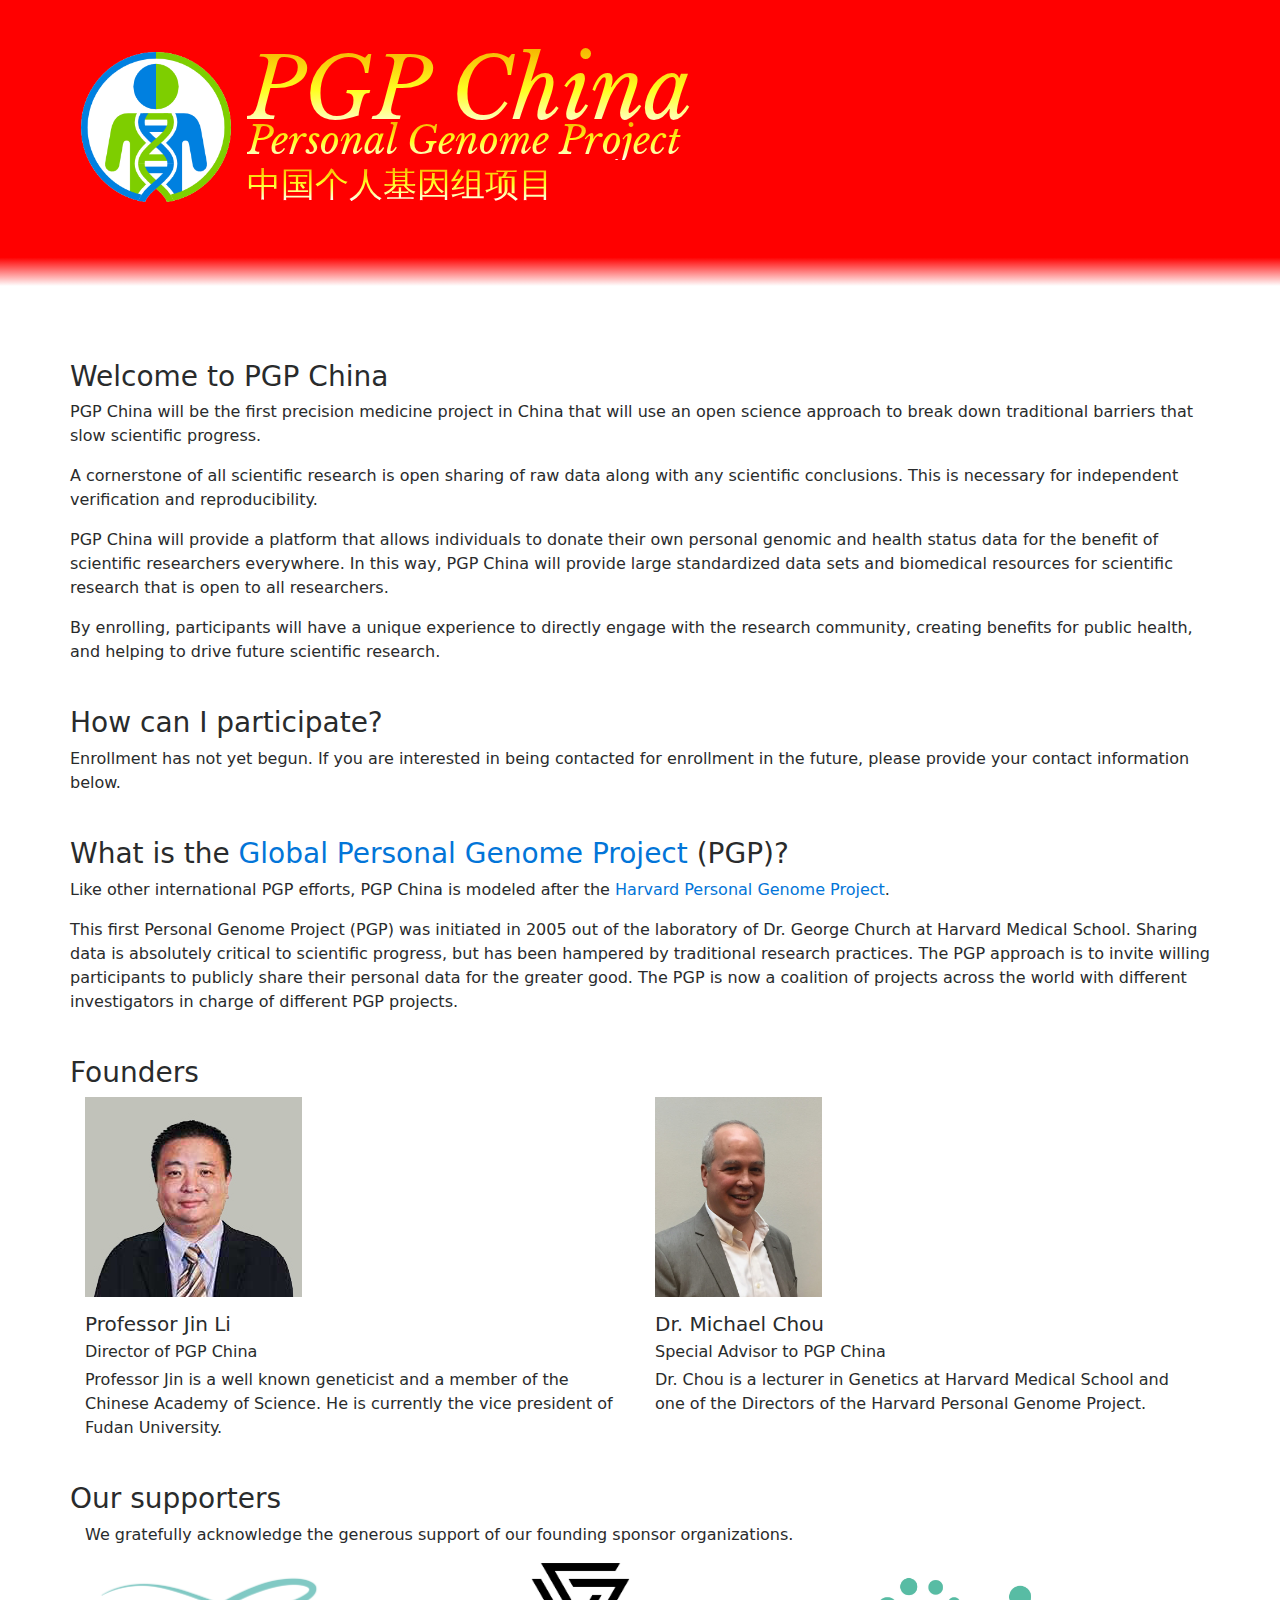
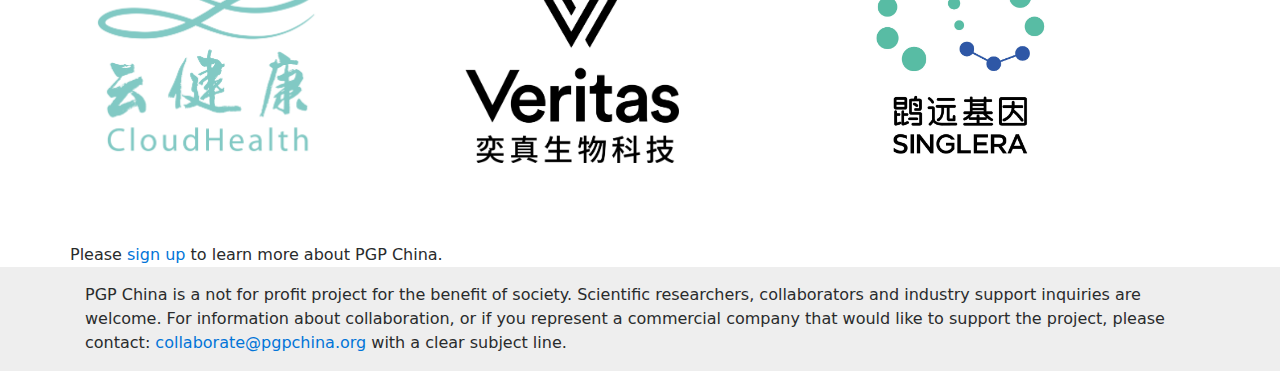
<file: backup/index.html>
<html>
  <head>
   <meta charset="UTF-8">
   <link rel="stylesheet" href="css/style.css?a=10"/>

   <!-- jQuery -->
   <script src="js/jquery-3.2.1.min.js"></script>  

   <!-- bootstrap 4 -->
   <link rel="stylesheet" href="css/bootstrap.min.css"/>

   <script src="js/wufoo.js?a=1"></script>
   <script src="js/tether.min.js"></script>
   <script src="js/bootstrap.min.js"></script>
  </head>

  <body>
  <div class="container banner">
    <div class="row logo-row">
	<img class="logo" src="pix/pgp-logo-only-color-transp.png"/>
	<div class="title">
	  <div class="super gold">PGP China</div>
	  <div class="sub gold">Personal Genome Project</div>
	  <div class="sub-china gold">中国个人基因组项目</div>
	</div>
    </div>
  </div>
  <div class="container">

    <div class="row">
      <h3 class="w-100">Welcome to PGP China</h3>
      <p>PGP China will be the first precision medicine project in China that will use an
	open science approach to break down traditional barriers that slow scientific progress.</p>

      <p>A cornerstone of all scientific research is open sharing of raw data along with any
	scientific conclusions. This is necessary for independent verification and reproducibility.</p>

      <p>PGP China will provide a platform that allows individuals to donate their own personal
	genomic and health status data for the benefit of scientific researchers everywhere.  In
	this way, PGP China will provide large standardized data sets and biomedical resources for
	scientific research that is open to all researchers.</p>

      <p>By enrolling, participants will have a unique experience to directly engage with the
	research community, creating benefits for public health, and helping to drive future scientific research.</p>

      <h3 class="w-100">How can I participate?</h3>
      <P>Enrollment has not yet begun. If you are interested in being contacted for enrollment in the
	future, please provide your contact information below.</p>

      <h3 class="w-100">What is the <a href="http://personalgenomes.org">Global Personal Genome Project</a> (PGP)?</h3>
      <P>Like other international PGP efforts, PGP China is modeled after the <a href="https://pgp.med.harvard.edu">
	  Harvard Personal Genome Project</a>.</p>

      <p>This first Personal Genome Project (PGP) was initiated in 2005 out of the laboratory of
	Dr. George Church at Harvard Medical School. Sharing data is absolutely critical to
	scientific progress, but has been hampered by traditional research practices.
	The PGP approach is to invite willing participants to publicly share their personal
	data for the greater good. The PGP is now a coalition of projects across the world
	with different investigators in charge of different PGP projects. </p>


    </div>
    <div class="row">
      <h3>Founders</h3><br/>
    </div>
    <div class="row">
      <div class="col">
	<img class="mugshot li" src="pix/jin-li-big-grey.jpg"/>
	<h5>Professor Jin Li</h5>
	<h6>Director of PGP China</h6>
	<p>Professor Jin is a well known geneticist and a member
	  of the Chinese Academy of Science. He is currently the vice president
	  of Fudan University.</p>
      </div>
      <div class="col">
	<img class="mugshot chou" src="pix/mikechou-590x705.jpg"/>
	<h5>Dr. Michael Chou</h5>
	<h6>Special Advisor to PGP China</h6>
	<p>Dr. Chou is a lecturer in Genetics at Harvard Medical School and one of the
	Directors of the Harvard Personal Genome Project.</p>
      </div>

    </div>
    
    <div class="row">
      <h3>Our supporters</h3><br/>
    </div>
    <p>We gratefully acknowledge the generous support of our founding sponsor organizations.</p>
    <div class="row">
      <div class="col-4">
	<a href="http://en.chgenomics.com/"><img height=200 src="pix/cloud-health.png"/></a>
      </div>
      <div class="col-4">
	<a href="http://veritasgenetics.com"><img height=200 src="pix/veritas.jpeg"/></a>
      </div>
      <div class="col-4">
	<a href="http://singleragenomics.com/"><img height=200 src="pix/singlera.jpeg"/></a>
      </div>
    </div>

    <div class="row w-100 button-row">
      <div id="wufoo-ztz4hk90hfxf28">
	Please <a href="https://pgpchina.wufoo.com/forms/ztz4hk90hfxf28">sign up</a> to learn more about PGP China.
      </div>
    </div>
  </div>


  <footer class="footer">
    <div class="container">

      PGP China is a not for profit project for the benefit of
      society. Scientific researchers, collaborators and industry
      support inquiries are welcome.

      For information about collaboration, or if you represent a
      commercial company that would like to support the project,
      please contact: <a href="mailto:collaborate@pgpchina.org">collaborate@pgpchina.org</a> with a clear subject
      line.

      </div>
    </footer>

</body>
</html>
</file>
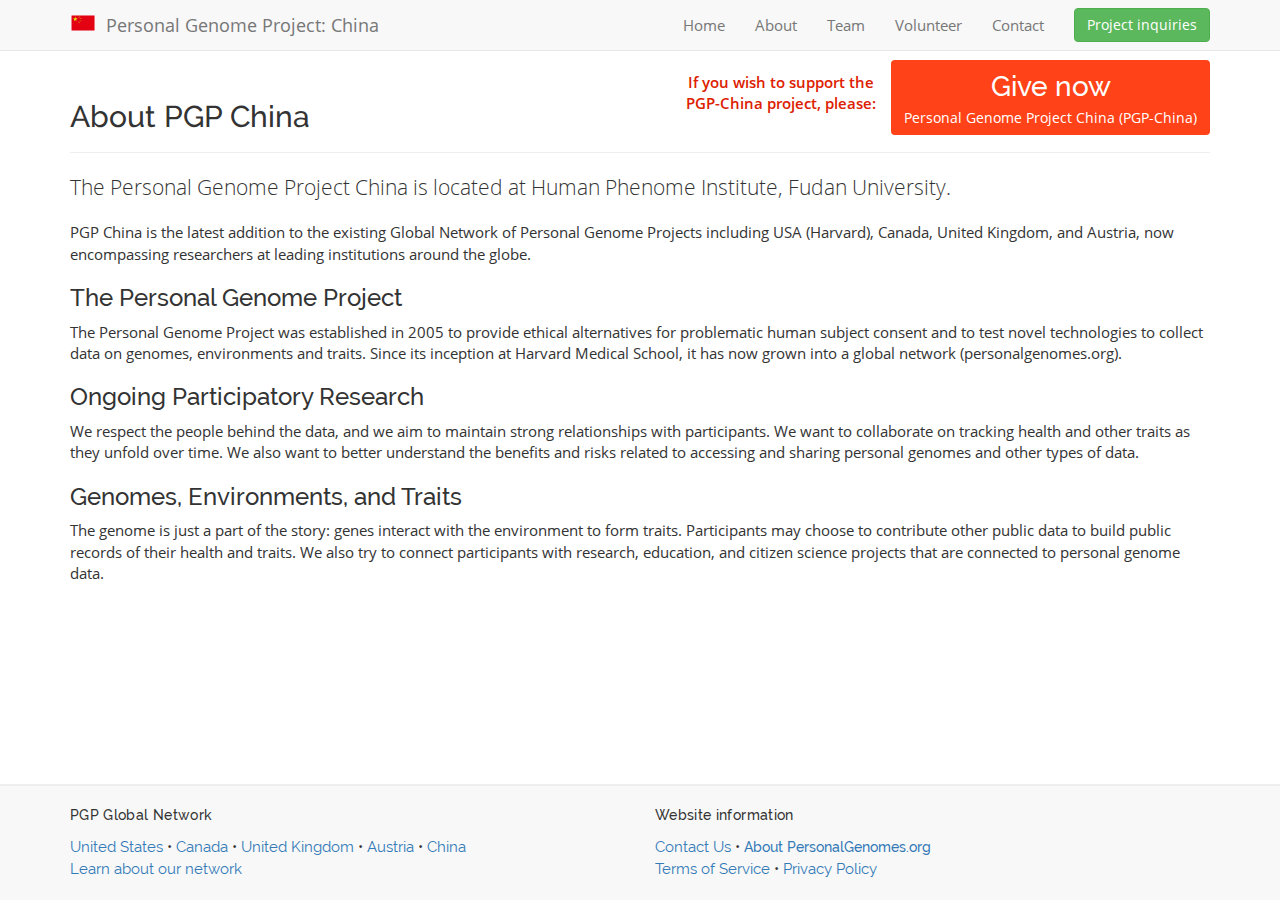
<file: about.html>
<!doctype html>
<html lang="en">

<head>
  <meta charset="utf-8">
  <title>Personal Genome Project: China</title>
  <meta name="viewport" content="width=device-width, initial-scale=1.0">
  <meta name="description" content="">
  <meta name="author" content="PersonalGenomes.org.cn">
  <!-- Styles -->
  <link href="css/fonts.css" rel="stylesheet">
  <link href="css/bootstrap.min.css" rel="stylesheet">
  <link rel='stylesheet' href='css/local.min.css'/>
  <!-- HTML5 shim, for IE6-8 support of HTML5 elements -->
  <!--[if lt IE 9]>
       <script src="js/html5shiv.min.js"></script>
      <![endif]-->
  <link href="img/favicon.ico" rel="shortcut icon" type="image/vnd.microsoft.icon">
</head>

<body>
  <nav class="navbar navbar-default navbar-fixed-top">
    <div class="container">
      <div class="navbar-header">
        <button type="button" class="navbar-toggle collapsed" data-toggle="collapse" data-target="#bs-example-navbar-collapse-1" aria-expanded="false">
          <span class="sr-only">Toggle navigation</span>
          <span class="icon-bar"></span>
          <span class="icon-bar"></span>
          <span class="icon-bar"></span>
        </button>
        <div class="navbar-header">
          <a class="navbar-brand" href="/">
            <img alt="Brand" class="pull-left" src="img/cn-flag.jpg" style="max-height:16px;">&nbsp; Personal Genome Project: China
          </a>
        </div>
      </div>
      <div class="collapse navbar-collapse" id="bs-example-navbar-collapse-1">
        <ul class="nav navbar-nav navbar-right">
          <li><a href="index.html">Home</a></li>
          <li><a href="about.html">About</a></li>
          <li><a href="people.html">Team</a></li>
          <li><a href="sign-up.html">Volunteer</a></li>
          <li><a href="contact-us.html">Contact</a></li>
          <li>
            <p class="navbar-btn">
              <a href="http://pgpchina.biosino.org/pgp/project-inquiries.html" class="btn btn-success">Project inquiries</a>
            </p>
          </li>
        </ul>
      </div>
    </div>
  </nav>
  <div class="container">
    <div class="give_now_wrapper">
      <div class="give_now_text">
        <p>If you wish to support the PGP-China project, please:</p>
      </div>
      <div class="btn give_now_btn">
        <a href="http://pgpchina.biosino.org/pgp/project-inquiries.html" target="_blank">
          <h1>Give now</h1>
          <p>Personal Genome Project China (PGP-China)</p>
        </a>
      </div>
    </div>
    <div class="page-header">
      <h2>About PGP China</h2>
    </div>
    <p class="lead">The Personal Genome Project China is located at Human Phenome Institute, Fudan University.</p>
    <p>PGP China is the latest addition to the existing Global Network of Personal Genome Projects including USA (Harvard), Canada, United Kingdom, and Austria, now encompassing researchers at leading institutions around the globe.</p>
    <h3>The Personal Genome Project</h3>
    <p>The Personal Genome Project was established in 2005 to provide ethical alternatives for problematic human subject consent and to test novel technologies to collect data on genomes, environments and traits. Since its inception at Harvard Medical School, it has now grown into a global network (personalgenomes.org).</p>
    <h3>Ongoing Participatory Research</h3>
    <p>We respect the people behind the data, and we aim to maintain strong relationships with participants. We want to collaborate on tracking health and other traits as they unfold over time. We also want to better understand the benefits and risks related to accessing and sharing personal genomes and other types of data.</p>
    <h3>Genomes, Environments, and Traits</h3>
    <p>The genome is just a part of the story: genes interact with the environment to form traits. Participants may choose to contribute other public data to build public records of their health and traits. We also try to connect participants with research, education, and citizen science projects that are connected to personal genome data.</p>
  </div>
  <div class="footer">
    <div class="wrapper">
      <div class="container">
        <div class="row">
          <div class="col-sm-6 col-md-6">
            <h5>PGP Global Network</h5>
            <p>
              <a href="http://personalgenomes.org/harvard" target="_blank">United States</a>&nbsp;&bull;&nbsp;<a href="http://personalgenomes.org/canada" target="_blank">Canada</a>&nbsp;&bull;&nbsp;<a href="https://www.personalgenomes.org.uk/">United Kingdom</a>&nbsp;&bull;&nbsp;<a href="http://personalgenomes.org/austria" target="_blank">Austria</a>&nbsp;&bull;&nbsp;<a href="http://pgpchina.org" target="_blank">China</a>
              <br>
              <a href="global-network.html">Learn about our network</a>
            </p>
          </div>
          <div class="col-sm-6 col-md-6">
            <h5>Website information</h5>
            <p>
              <a href="contact-us.html">Contact Us</a>&nbsp;&bull;&nbsp;<a href="http://www.personalgenomes.org/organization" target="_blank"><span class="h5">About PersonalGenomes.org</span></a>
              <br>
              <a href="http://www.personalgenomes.org/tos" target="_blank">Terms of Service</a>&nbsp;&bull;&nbsp;<a href="http://www.personalgenomes.org/website-privacy-policy" target="_blank">Privacy Policy</a>
            </p>
          </div>
          <!--<div class="col-sm-4 col-md-4">
            <h5>Stay connected with PGP-China</h5>
            <p>
              <a href="https://twitter.com/pgpuk_genomes" target="_blank"><i class="icon-twitter"></i>Twitter</a>&nbsp;&bull;&nbsp;<a href="https://pgpukblog.wordpress.com/" target="_blank"><i class="icon-pencil"></i>Blog</a>&nbsp;&bull;&nbsp;<a href="http://getconference.com/" target="_blank"><i class="icon-group"></i>GET Conference</a>
            </p>
          </div>
          -->
        </div>
      </div>
    </div>
  </div>
  <!-- JS placed at the end of the document so the pages load faster -->
  <script src="js/jquery-latest.min.js"></script>
  <script src="js/bootstrap.min.js"></script>
</body>

</html>
</file>
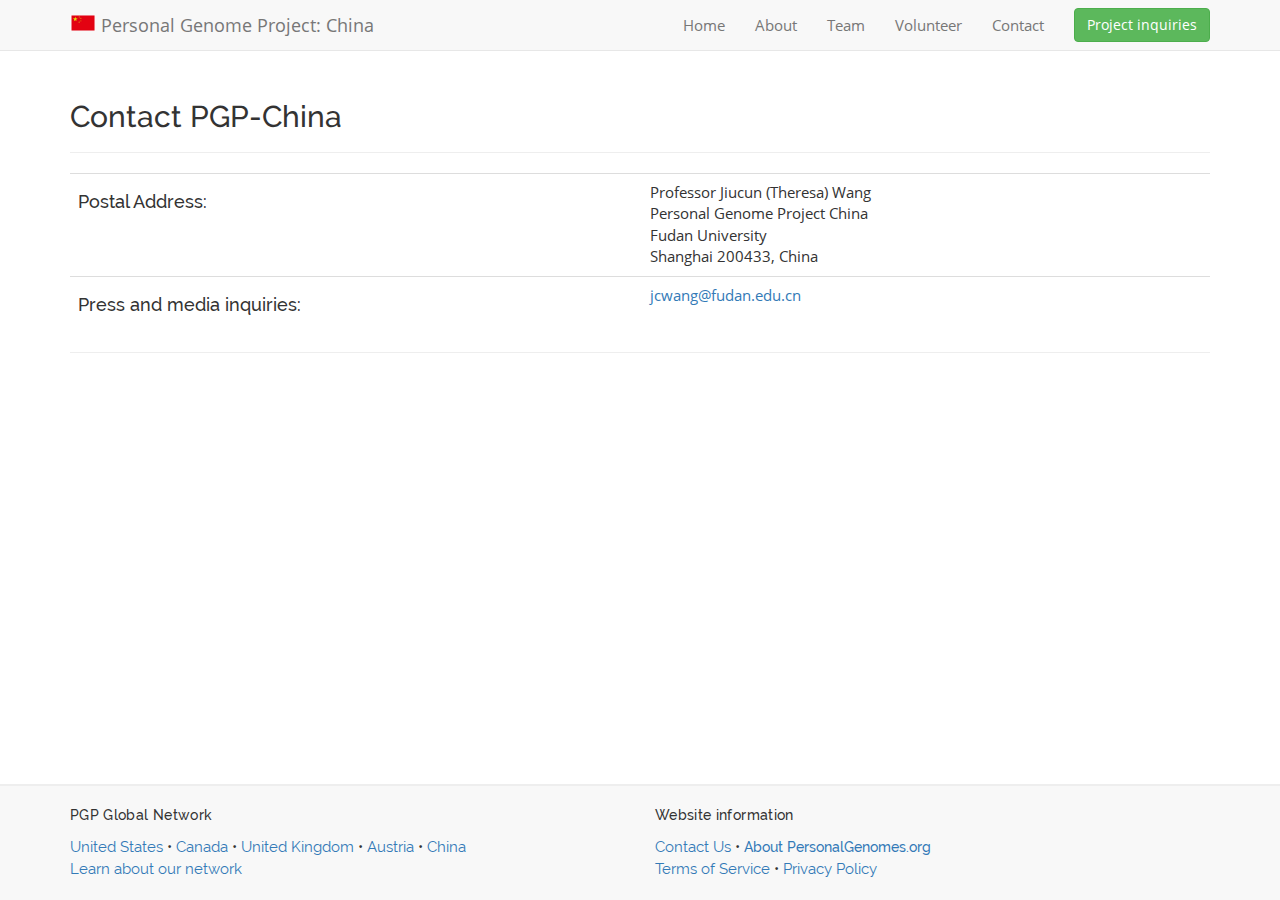
<file: contact-us.html>
<!doctype html>
<html lang="en">

<head>
  <meta charset="utf-8">
  <title>Personal Genome Project: United Kingdom</title>
  <meta name="viewport" content="width=device-width, initial-scale=1.0">
  <meta name="description" content="">
  <meta name="author" content="PersonalGenomes.org.uk">
  <!-- Styles -->
  <link href="css/fonts.css" rel="stylesheet">
  <link href="css/bootstrap.min.css" rel="stylesheet">
  <link rel='stylesheet' href='css/local.min.css'/>
  <!-- HTML5 shim, for IE6-8 support of HTML5 elements -->
  <!--[if lt IE 9]>
       <script src="js/html5shiv.min.js"></script>
      <![endif]-->
  <link href="img/favicon.ico" rel="shortcut icon" type="image/vnd.microsoft.icon">
</head>

<body>
  <nav class="navbar navbar-default navbar-fixed-top">
    <div class="container">
      <div class="navbar-header">
        <button type="button" class="navbar-toggle collapsed" data-toggle="collapse" data-target="#bs-example-navbar-collapse-1" aria-expanded="false">
          <span class="sr-only">Toggle navigation</span>
          <span class="icon-bar"></span>
          <span class="icon-bar"></span>
          <span class="icon-bar"></span>
        </button>
        <div class="navbar-header">
          <a class="navbar-brand" href="/">
            <img alt="Brand" class="pull-left" src="img/cn-flag.jpg" style="max-height:16px;">&nbsp;Personal Genome Project: China
          </a>
        </div>
      </div>
      <div class="collapse navbar-collapse" id="bs-example-navbar-collapse-1">
        <ul class="nav navbar-nav navbar-right">
          <li><a href="index.html">Home</a></li>
          <li><a href="about.html">About</a></li>
          <li><a href="people.html">Team</a></li>
          <li><a href="sign-up.html">Volunteer</a></li>
          <li><a href="contact-us.html">Contact</a></li>
          <li>
            <p class="navbar-btn">
              <a href="http://pgpchina.biosino.org/pgp/project-inquiries.html" class="btn btn-success">Project inquiries</a>
            </p>
          </li>
        </ul>
      </div>
    </div>
  </nav>
  <div class="container">
    <div class="page-header">
      <h2>Contact PGP-China</h2>
    </div>
    <table class="table table-hover">
      <tbody>
        <tr>
          <td>
            <h4>Postal Address:</h4></td>
          <td>Professor Jiucun (Theresa) Wang
            <br> Personal Genome Project China
            <br> Fudan University
            <br> Shanghai 200433, China
            <br>
          </td>
        </tr>
        <tr>
          <td><h4>Press and media inquiries:</h4></td>
          <td><a href="mailto:pgp-uk-press@ucl.ac.uk">jcwang@fudan.edu.cn</a></td>
        </tr>
        <tr>
<!--          <td><h4>Other queries about PGP-China:</h4></td>
          <td><a href="mailto:pgp-uk@ucl.ac.uk">pgp-uk@ucl.ac.uk</a></td>
          -->
        </tr>
      </tbody>
    </table>
    <hr>
<!--    <h3>Website and more general questions</h3>
    <p>This website is managed by <a href="http://www.personalgenomes.org/organization" target="_blank">PersonalGenomes.org</a>, a United States 501(c)(3) nonprofit organization that organizes the <a href="http://www.personalgenomes.org/organization/pgp" target="_blank">Personal Genome Project</a>. If you would like to learn more about PersonalGenomes.org, please <a href="http://www.personalgenomes.org/organization" target="_blank">visit the organization site</a>.</p>
    <table class="table table-hover table-condensed">
      <tbody>
        <tr>
          <td style="width:40%;"><h5>Postal Address:</h5></td>
          <td>PersonalGenomes.org<br> 423 Brookline Avenue, #323<br> Boston MA 02215-5410</td>
        </tr>
        <tr>
          <td><h5>Website inquiries:</h5></td>
          <td><a href="mailto:website@personalgenomes.org">website@personalgenomes.org</a></td>
        </tr>
      </tbody>
    </table>
-->
  </div>
  <div class="footer">
    <div class="wrapper">
      <div class="container">
        <div class="row">
          <div class="col-sm-6 col-md-6">
            <h5>PGP Global Network</h5>
            <p>
              <a href="http://personalgenomes.org/harvard" target="_blank">United States</a>&nbsp;&bull;&nbsp;<a href="http://personalgenomes.org/canada" target="_blank">Canada</a>&nbsp;&bull;&nbsp;<a href="https://www.personalgenomes.org.uk/">United Kingdom</a>&nbsp;&bull;&nbsp;<a href="http://personalgenomes.org/austria" target="_blank">Austria</a>&nbsp;&bull;&nbsp;<a href="http://pgpchina.org" target="_blank">China</a>
              <br>
              <a href="global-network.html">Learn about our network</a>
            </p>
          </div>
          <div class="col-sm-6 col-md-6">
            <h5>Website information</h5>
            <p>
              <a href="contact-us.html">Contact Us</a>&nbsp;&bull;&nbsp;<a href="http://www.personalgenomes.org/organization" target="_blank"><span class="h5">About PersonalGenomes.org</span></a>
              <br>
              <a href="http://www.personalgenomes.org/tos" target="_blank">Terms of Service</a>&nbsp;&bull;&nbsp;<a href="http://www.personalgenomes.org/website-privacy-policy" target="_blank">Privacy Policy</a>
            </p>
          </div>
          <!--<div class="col-sm-4 col-md-4">
            <h5>Stay connected with PGP-China</h5>
            <p>
              <a href="https://twitter.com/pgpuk_genomes" target="_blank"><i class="icon-twitter"></i>Twitter</a>&nbsp;&bull;&nbsp;<a href="https://pgpukblog.wordpress.com/" target="_blank"><i class="icon-pencil"></i>Blog</a>&nbsp;&bull;&nbsp;<a href="http://getconference.com/" target="_blank"><i class="icon-group"></i>GET Conference</a>
            </p>
          </div>
          -->
        </div>
      </div>
    </div>
  </div>
  <!-- JS placed at the end of the document so the pages load faster -->
  <script src="js/jquery-latest.min.js"></script>
  <script src="js/bootstrap.min.js"></script>
</body>

</html>
</file>
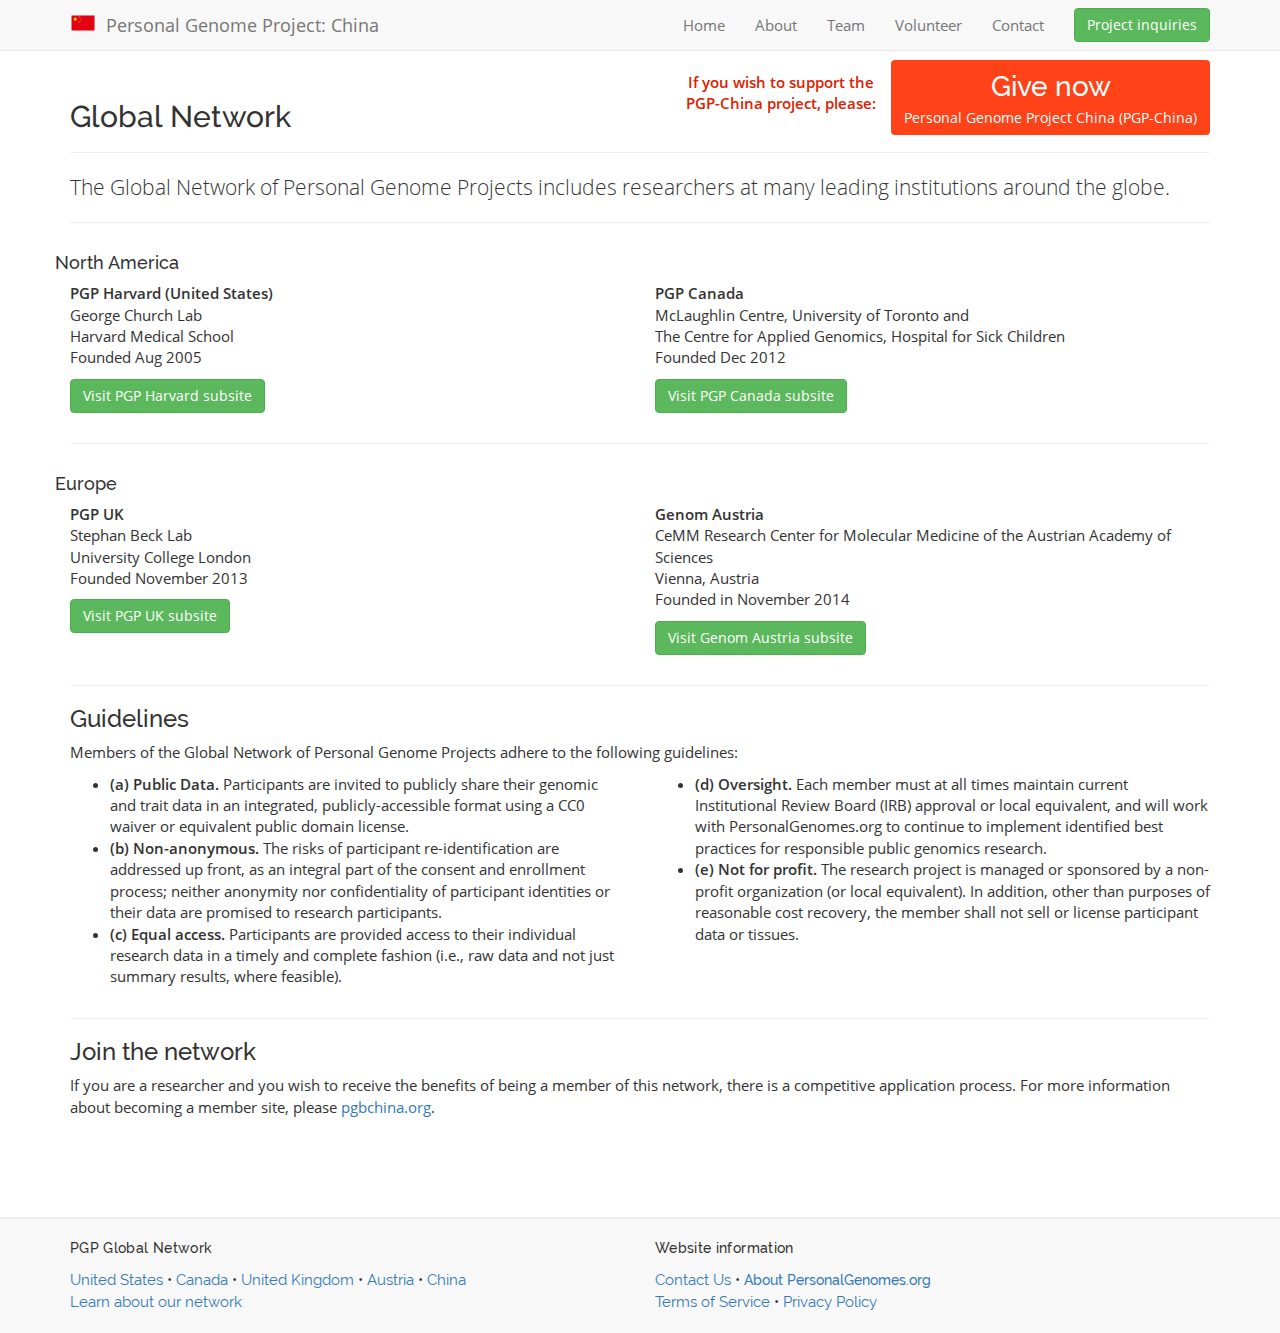
<file: global-network.html>
<!doctype html>
<html lang="en">

<head>
  <meta charset="utf-8">
  <title>Personal Genome Project: China</title>
  <meta name="viewport" content="width=device-width, initial-scale=1.0">
  <meta name="description" content="">
  <meta name="author" content="PersonalGenomes.org.cn">
  <!-- Styles -->
  <link href="css/fonts.css" rel="stylesheet">
  <link href="css/bootstrap.min.css" rel="stylesheet">
  <link rel='stylesheet' href='css/local.min.css'/>
  <!-- HTML5 shim, for IE6-8 support of HTML5 elements -->
  <!--[if lt IE 9]>
       <script src="js/html5shiv.min.js"></script>
      <![endif]-->
  <link href="img/favicon.ico" rel="shortcut icon" type="image/vnd.microsoft.icon">
</head>

<body>
  <nav class="navbar navbar-default navbar-fixed-top">
    <div class="container">
      <div class="navbar-header">
        <button type="button" class="navbar-toggle collapsed" data-toggle="collapse" data-target="#bs-example-navbar-collapse-1" aria-expanded="false">
          <span class="sr-only">Toggle navigation</span>
          <span class="icon-bar"></span>
          <span class="icon-bar"></span>
          <span class="icon-bar"></span>
        </button>
        <div class="navbar-header">
          <a class="navbar-brand" href="/">
            <img alt="Brand" class="pull-left" src="img/cn-flag.jpg" style="max-height:16px;">&nbsp; Personal Genome Project: China
          </a>
        </div>
      </div>
      <div class="collapse navbar-collapse" id="bs-example-navbar-collapse-1">
        <ul class="nav navbar-nav navbar-right">
          <li><a href="index.html">Home</a></li>
          <li><a href="about.html">About</a></li>
          <li><a href="people.html">Team</a></li>
          <li><a href="sign-up.html">Volunteer</a></li>
          <li><a href="contact-us.html">Contact</a></li>
          <li>
            <p class="navbar-btn">
              <a href="http://pgpchina.biosino.org/pgp/project-inquiries.html" class="btn btn-success">Project inquiries</a>
            </p>
          </li>
        </ul>
      </div>
    </div>
  </nav>
  <div class="container">
    <div class="give_now_wrapper">
      <div class="give_now_text">
        <p>If you wish to support the PGP-China project, please:</p>
      </div>
      <div class="btn give_now_btn">
        <a href="https://aoc.ucl.ac.uk/alumni/donations-gbp-single?id=BFF810C3-6A09-4EA4-A993-4D39C96D88D1" target="_blank">
          <h1>Give now</h1>
          <p>Personal Genome Project China (PGP-China)</p>
        </a>
      </div>
    </div>
    <div class="page-header">
      <h2>Global Network</h2>
    </div>
    <p class="lead">The Global Network of Personal Genome Projects includes researchers at many leading institutions around the globe.</p>
    <hr>
    <div class="row">
      <h4>North America</h4>
      <div class="col-sm-6">
        <p>
          <strong>PGP Harvard (United States)</strong>
          <br> George Church Lab
          <br> Harvard Medical School
          <br> Founded Aug 2005
        </p>
        <p><a class="btn btn-success" href="http://personalgenomes.org/harvard" target="_blank" role="button">Visit PGP Harvard subsite</a></p>
      </div>
      <div class="col-sm-6">
        <p>
          <strong>PGP Canada</strong>
          <br> McLaughlin Centre, University of Toronto and
          <br> The Centre for Applied Genomics, Hospital for Sick Children
          <br> Founded Dec 2012
        </p>
        <p><a class="btn btn-success" href="http://personalgenomes.org/canada" target="_blank" role="button">Visit PGP Canada subsite</a></p>
      </div>
    </div>
    <hr>
    <div class="row">
      <h4>Europe</h4>
      <div class="col-sm-6">
        <p>
          <strong>PGP UK</strong>
          <br> Stephan Beck Lab
          <br> University College London
          <br> Founded November 2013
        </p>
        <p><a class="btn btn-success" href="/" role="button">Visit PGP UK subsite</a></p>
      </div>
      <div class="col-sm-6">
        <p>
          <strong>Genom Austria</strong>
          <br> CeMM Research Center for Molecular Medicine of the Austrian Academy of Sciences
          <br> Vienna, Austria
          <br> Founded in November 2014
        </p>
        <p><a class="btn btn-success" href="http://personalgenomes.org/austria" target="_blank" role="button">Visit Genom Austria subsite</a></p>
      </div>
    </div>
    <hr>
    <h3>Guidelines</h3>
    <p>Members of the Global Network of Personal Genome Projects adhere to the following guidelines:</p>
    <div class="row">
      <div class="col-sm-6">
        <ul>
          <li><strong>(a) Public Data.</strong> Participants are invited to publicly share their genomic and trait data in an integrated, publicly-accessible format using a CC0 waiver or equivalent public domain license.
          </li>
          <li><strong>(b) Non-anonymous.</strong> The risks of participant re-identification are addressed up front, as an integral part of the consent and enrollment process; neither anonymity nor confidentiality of participant identities or their data are promised to research participants.
          </li>
          <li><strong>(c) Equal access.</strong> Participants are provided access to their individual research data in a timely and complete fashion (i.e., raw data and not just summary results, where feasible).
          </li>
        </ul>
      </div>
      <div class="col-sm-6">
        <ul>
          <li><strong>(d) Oversight.</strong> Each member must at all times maintain current Institutional Review Board (IRB) approval or local equivalent, and will work with PersonalGenomes.org to continue to implement identified best practices for responsible public genomics research.
          </li>
          <li><strong>(e) Not for profit.</strong> The research project is managed or sponsored by a non-profit organization (or local equivalent). In addition, other than purposes of reasonable cost recovery, the member shall not sell or license participant data or tissues.
          </li>
        </ul>
      </div>
    </div>
    <hr>
    <h3>Join the network</h3>
    <p style="margin-bottom:40px;">If you are a researcher and you wish to receive the benefits of being a member of this network, there is a competitive application process. For more information about becoming a member site, please <a href="http://pgbchina.org" target="_blank">pgbchina.org</a>.</p>
  </div>
  <div class="footer">
    <div class="wrapper">
      <div class="container">
        <div class="row">
          <div class="col-sm-6 col-md-6">
            <h5>PGP Global Network</h5>
            <p>
              <a href="http://personalgenomes.org/harvard" target="_blank">United States</a>&nbsp;&bull;&nbsp;<a href="http://personalgenomes.org/canada" target="_blank">Canada</a>&nbsp;&bull;&nbsp;<a href="https://www.personalgenomes.org.uk/">United Kingdom</a>&nbsp;&bull;&nbsp;<a href="http://personalgenomes.org/austria" target="_blank">Austria</a>&nbsp;&bull;&nbsp;<a href="http://pgpchina.org" target="_blank">China</a>
              <br>
              <a href="http://www.personalgenomes.org/">Learn about our network</a>
            </p>
          </div>
          <div class="col-sm-4 col-md-4">
            <h5>Website information</h5>
            <p>
              <a href="contact-us.html">Contact Us</a>&nbsp;&bull;&nbsp;<a href="http://www.personalgenomes.org/organization" target="_blank"><span class="h5">About PersonalGenomes.org</span></a>
              <br>
              <a href="http://www.personalgenomes.org/tos" target="_blank">Terms of Service</a>&nbsp;&bull;&nbsp;<a href="http://www.personalgenomes.org/website-privacy-policy" target="_blank">Privacy Policy</a>
            </p>
          </div>
          <!--<div class="col-sm-4 col-md-4">
            <h5>Stay connected with PGP-China</h5>
            <p>
              <a href="https://twitter.com/pgpuk_genomes" target="_blank"><i class="icon-twitter"></i>Twitter</a>&nbsp;&bull;&nbsp;<a href="https://pgpukblog.wordpress.com/" target="_blank"><i class="icon-pencil"></i>Blog</a>&nbsp;&bull;&nbsp;<a href="http://getconference.com/" target="_blank"><i class="icon-group"></i>GET Conference</a>
            </p>
          </div>
          -->
        </div>
      </div>
    </div>
  </div>
  <!-- JS placed at the end of the document so the pages load faster -->
  <script src="js/jquery-latest.min.js"></script>
  <script src="js/bootstrap.min.js"></script>
</body>

</html>
</file>
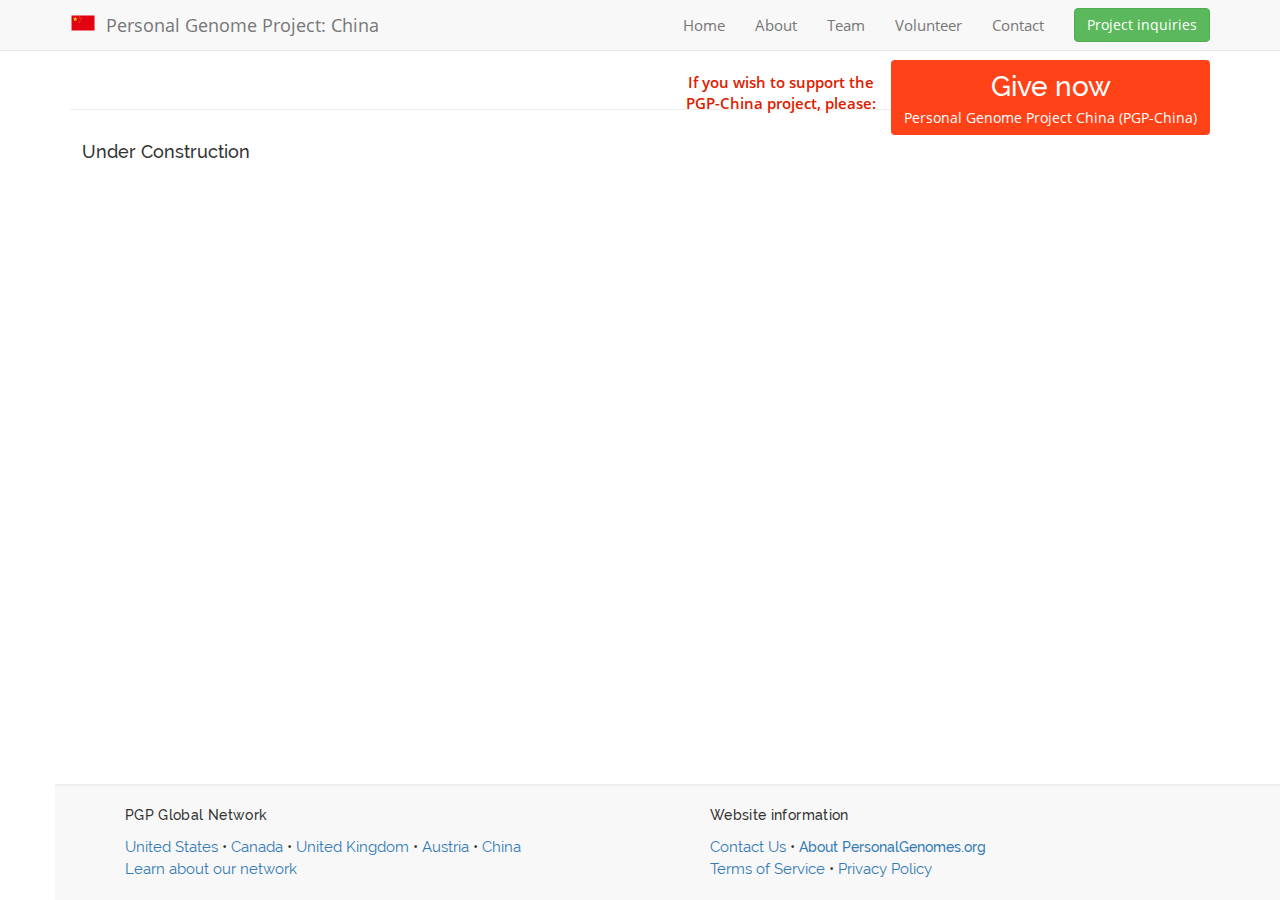
<file: people.html>
<!doctype html>
<html lang="en">

<head>
  <meta charset="utf-8">
  <title>Personal Genome Project: China</title>
  <meta name="viewport" content="width=device-width, initial-scale=1.0">
  <meta name="description" content="">
  <meta name="author" content="PersonalGenomes.org.uk">
  <!-- Styles -->
  <link href="css/fonts.css" rel="stylesheet">
  <link href="css/bootstrap.min.css" rel="stylesheet">
  <link rel='stylesheet' href='css/local.min.css'/>
  <!-- HTML5 shim, for IE6-8 support of HTML5 elements -->
  <!--[if lt IE 9]>
       <script src="js/html5shiv.min.js"></script>
      <![endif]-->
  <link href="img/favicon.ico" rel="shortcut icon" type="image/vnd.microsoft.icon">
</head>

<body>
  <nav class="navbar navbar-default navbar-fixed-top">
    <div class="container">
      <div class="navbar-header">
        <button type="button" class="navbar-toggle collapsed" data-toggle="collapse" data-target="#bs-example-navbar-collapse-1" aria-expanded="false">
          <span class="sr-only">Toggle navigation</span>
          <span class="icon-bar"></span>
          <span class="icon-bar"></span>
          <span class="icon-bar"></span>
        </button>
        <div class="navbar-header">
          <a class="navbar-brand" href="/">
            <img alt="Brand" class="pull-left" src="img/cn-flag.jpg" style="max-height:16px;">&nbsp; Personal Genome Project: China
          </a>
        </div>
      </div>
      <div class="collapse navbar-collapse" id="bs-example-navbar-collapse-1">
        <ul class="nav navbar-nav navbar-right">
          <li><a href="index.html">Home</a></li>
          <li><a href="about.html">About</a></li>
          <li><a href="people.html">Team</a></li>
          <li><a href="sign-up.html">Volunteer</a></li>
          <li><a href="contact-us.html">Contact</a></li>
          <li>
            <p class="navbar-btn">
              <a href="http://pgpchina.biosino.org/pgp/project-inquiries.html" class="btn btn-success">Project inquiries</a>
            </p>
          </li>
        </ul>
      </div>
    </div>
  </nav>
  <div class="container">
    <div class="give_now_wrapper">
      <div class="give_now_text">
        <p>If you wish to support the PGP-China project, please:</p>
      </div>
      <div class="btn give_now_btn">
        <a href="http://pgpchina.biosino.org/pgp/project-inquiries.html" target="_blank">
          <h1>Give now</h1>
          <p>Personal Genome Project China (PGP-China)</p>
        </a>
      </div>
    </div>
    <div class="page-header">
      <h2></h2>
    </div>
    <div class="row">
      <div class="col-sm-4 bio">
        <h4>Under Construction</h4>
      </div>
<!--      <div class="col-sm-4 bio">
        <img src="https://d33wubrfki0l68.cloudfront.net/813304c0083f73fd157d723688cbf89218ca1553/022ac/static/img/uk/rifathamoudi.jpg" class="pull-right img-rounded" style="max-width:90px" />
        <h4>Rifat Hamoudi</h4>
        <h5>Computational Analysis and Software Development Leader</h5>
        <h5>Computational &amp; Molecular Pathology, UCL</h5>
        <p>Rifat Hamoudi, PhD is a Senior Lecturer in Computational and Molecular Pathology within the Division of Surgery at UCL, where he is using transcriptomics and epigenetics to study the molecular mechanism of disease.</p>
        <p><a target="_blank" href="https://iris.ucl.ac.uk/iris/browse/profile?upi=RHAMO43">See profile</a></p>
      </div>
      <div class="col-sm-4 bio">
        <img src="https://d33wubrfki0l68.cloudfront.net/625cbabac3c21c45d5f9b0391c49af7f131a728f/69f5c/static/img/uk/jane-pgp.jpg" class="pull-right img-rounded" style="max-width:90px" />
        <h4>Jane Kaye</h4>
        <h5>Ethics and Social Implications Leader</h5>
        <h5>Centre for Health, Law and Emerging Technologies (HeLEX)</h5>
        <p>Professor Jane Kaye is the lead in ethics, legal and social issues (ELSI). Jane is also Director of the Centre for Law, Health and Emerging Technologies at Oxford (HeLEX) based in the Nuffield Department of Population Health at the University of Oxford.</p>
        <p><a target="_blank" href="http://www.ndph.ox.ac.uk/team/copy_of_jane-kaye">See profile</a></p>
      </div>
    </div>
    <div class="row">
      <div class="col-sm-4 bio">
        <img src="https://d33wubrfki0l68.cloudfront.net/aaff08f00136861e5499e041cd91ee76ccdd9882/3a577/static/img/uk/javier-herrero.jpg" class="pull-right img-rounded" style="max-width:90px" />
        <h4>Javier Herrero</h4>
        <h5>Computational Analysis and Data Integration Leader</h5>
        <h5>Bill Lyons Informatics Centre, UCL</h5>
        <p>Javier Herrero is the Head of the Bill Lyons Informatics Centre at the UCL Cancer Institute where he works on functional genomics, cancer evolution and understanding genomic variation.</p>
        <p><a target="_blank" href="https://iris.ucl.ac.uk/iris/browse/profile?upi=JHERR07">See profile</a></p>
      </div>
      <div class="col-sm-4 bio">
        <img src="https://d33wubrfki0l68.cloudfront.net/65ea76bcaedf162dd1a48f9215096cd15f655faa/c4fb2/static/img/uk/paul_harrison.jpg" class="pull-right img-rounded" style="max-width:90px" />
        <h4>Paul Harrison</h4>
        <h5>Arts &amp; Public Engagement Projects Leader</h5>
        <h5>Visual Research Centre (VRC), University of Dundee</h5>
        <p>Paul Liam Harrison, PhD is an artist and researcher whose interests include an ongoing investigation into the relationships between art, science and society - particularly the inter-relations of visual arts and biological sciences.</p>
        <p><a target="_blank" href="http://www.dundee.ac.uk/djcad/staff/paulliamharrison/">See profile</a></p>
      </div>
      <div class="col-sm-4 bio">
        <img src="https://d33wubrfki0l68.cloudfront.net/0289b7fbb79197ebe3432e2d555a7e949c43771c/d40da/static/img/uk/erica_jones.jpg" class="pull-right img-rounded" style="max-width:90px" />
        <h4>Erica Jones</h4>
        <h5>Administration Leader</h5>
        <h5>Personal Genome Project - China</h5>
        <p>Erica Jones, BSc Hons Biochemistry, MBA has worked with university research consortia in the north west of England as the management lead for multi-disciplinary developments, establishing operational frameworks between academics, practitioners and the general public.</p>
        <p><a target="_blank" href="https://www.linkedin.com/in/erica-jones-2041b1a">See profile</a></p>
      </div>
    </div>
    <div class="row">
      <div class="col-sm-4 bio">
        <img src="https://d33wubrfki0l68.cloudfront.net/014d2accfb57a8d2556009543f7333887066a136/f8d9b/static/img/uk/amy_webster3.png" class="pull-right img-rounded" style="max-width:90px" />
        <h4>Amy P. Webster</h4>
        <h5>Head of Epigenetic Data Analysis &amp; Communications</h5>
        <h5>Medical Genomics Group, UCL</h5>
        <p><a target="_blank" href="https://iris.ucl.ac.uk/iris/browse/profile?upi=APWEB68">See profile</a>
      </div>
      <div class="col-sm-4 bio">
        <img src="https://d33wubrfki0l68.cloudfront.net/c39de8fb4701101699f2a66ecfef9d7eb68ed4fd/6d29d/static/img/uk/lucia-conde.png" class="pull-right img-rounded" style="max-width:90px" />
        <h4>Lucia Conde</h4>
        <h5>Data Analysis</h5>
        <h5>Bill Lyons Informatics Center, UCL</h5>
        <p><a target="_blank" href="https://iris.ucl.ac.uk/iris/browse/profile?upi=LCOND86">See profile</a>
      </div>
      <div class="col-sm-4 bio">
        <img src="https://d33wubrfki0l68.cloudfront.net/57f8e23fb92319a9af2195bc24e9d82dab0f6112/ebe96/static/img/uk/afonso-guerra-assuncao.jpg" class="pull-right img-rounded" style="max-width:90px" />
        <h4>J. Afonso Guerra-Assun&ccedil;&atilde;o</h4>
        <h5>Data Analysis</h5>
        <h5>Bill Lyons Informatics Center, UCL</h5>
        <p><a target="_blank" href="https://iris.ucl.ac.uk/iris/browse/profile?upi=JAGUE49">See profile</a>
      </div>
    </div>
    <div class="row">
      <div class="col-sm-4 bio">
        <img src="https://d33wubrfki0l68.cloudfront.net/c516c3625af2d69448b93821233b4c2069caff96/3b050/static/img/uk/sevgi.jpg" class="pull-right img-rounded" style="max-width:90px" />
        <h4>Sevgi Umur</h4>
        <h5>Testing and Development</h5>
        <h5>Genonymous Sciences</h5>
        <p><a target="_blank" href="https://www.linkedin.com/in/sevgi-umur-79558a53">See profile</a>
      </div>
      <div class="col-sm-4 bio">
        <img src="https://d33wubrfki0l68.cloudfront.net/b0002e3226fe65e7163a08247b814c96c5478479/8a956/static/img/uk/ismail_moghul.jpeg" class="pull-right img-rounded" style="max-width:90px" />
        <h4>Ismail Moghul</h4>
        <h5>Data Analysis  &amp;  Website Development</h5>
        <h5>Medical Genomics Group, UCL</h5>
        <p><a target="_blank" href="https://www.linkedin.com/in/ismail-moghul">See profile</a>
      </div>
      <div class="col-sm-4 bio">
        <img src="https://d33wubrfki0l68.cloudfront.net/fc1acde518728b4f0931c49966a277e0db2d955a/4c2b2/static/img/uk/olga_chervova.jpg" class="pull-right img-rounded" style="max-width:90px" />
        <h4>Olga Chervova</h4>
        <h5>Data Analysis  &amp;  Website Development</h5>
        <h5>Medical Genomics Group, UCL</h5>
        <p><a target="_blank" href="https://www.linkedin.com/in/olga-chervova-65157574">See profile</a>
      </div>
    </div>
    <hr>
    <h2>Former members</h2>
    <div class="row">
      <div class="col-sm-3 bio">
        <h4>Sharmini Rajanayagam</h4>
        <h5>Postdoc</h5>
      </div>
      <div class="col-sm-3 bio">
        <h4>Louise Storm</h4>
        <h5>Student</h5>
      </div>
      <div class="col-sm-3 bio">
        <h4>Jana Hofmann</h4>
        <h5>Student</h5>
      </div>
      <div class="col-sm-3 bio">
        <h4>Anna Keane</h4>
        <h5>Student</h5>
      </div>
    </div>
    <div class="row">
      <div class="col-sm-3 bio">
        <h4>Emanuele Libertini</h4>
        <h5>Postdoc</h5>
      </div>
      <div class="col-sm-3 bio">
        <h4>Polly Kerr</h4>
        <h5>Student</h5>
      </div>
    </div>
  </div>
  -->
  <div class="footer">
    <div class="wrapper">
      <div class="container">
        <div class="row">
          <div class="col-sm-6 col-md-6">
            <h5>PGP Global Network</h5>
            <p>
              <a href="http://personalgenomes.org/harvard" target="_blank">United States</a>&nbsp;&bull;&nbsp;<a href="http://personalgenomes.org/canada" target="_blank">Canada</a>&nbsp;&bull;&nbsp;<a href="https://www.personalgenomes.org.uk/">United Kingdom</a>&nbsp;&bull;&nbsp;<a href="http://personalgenomes.org/austria" target="_blank">Austria</a>&nbsp;&bull;&nbsp;<a href="http://pgpchina.org" target="_blank">China</a>
              <br>
              <a href="global-network.html">Learn about our network</a>
            </p>
          </div>
          <div class="col-sm-6 col-md-6">
            <h5>Website information</h5>
            <p>
              <a href="contact-us.html">Contact Us</a>&nbsp;&bull;&nbsp;<a href="http://www.personalgenomes.org/organization" target="_blank"><span class="h5">About PersonalGenomes.org</span></a>
              <br>
              <a href="http://www.personalgenomes.org/tos" target="_blank">Terms of Service</a>&nbsp;&bull;&nbsp;<a href="http://www.personalgenomes.org/website-privacy-policy" target="_blank">Privacy Policy</a>
            </p>
          </div>
          <!--<div class="col-sm-4 col-md-4">
            <h5>Stay connected with PGP-China</h5>
            <p>
              <a href="https://twitter.com/pgpuk_genomes" target="_blank"><i class="icon-twitter"></i>Twitter</a>&nbsp;&bull;&nbsp;<a href="https://pgpukblog.wordpress.com/" target="_blank"><i class="icon-pencil"></i>Blog</a>&nbsp;&bull;&nbsp;<a href="http://getconference.com/" target="_blank"><i class="icon-group"></i>GET Conference</a>
            </p>
          </div>
          -->
        </div>
      </div>
    </div>
  </div>
  <!-- JS placed at the end of the document so the pages load faster -->
  <script src="js/jquery-latest.min.js"></script>
  <script src="js/bootstrap.min.js"></script>
</body>

</html>
</file>
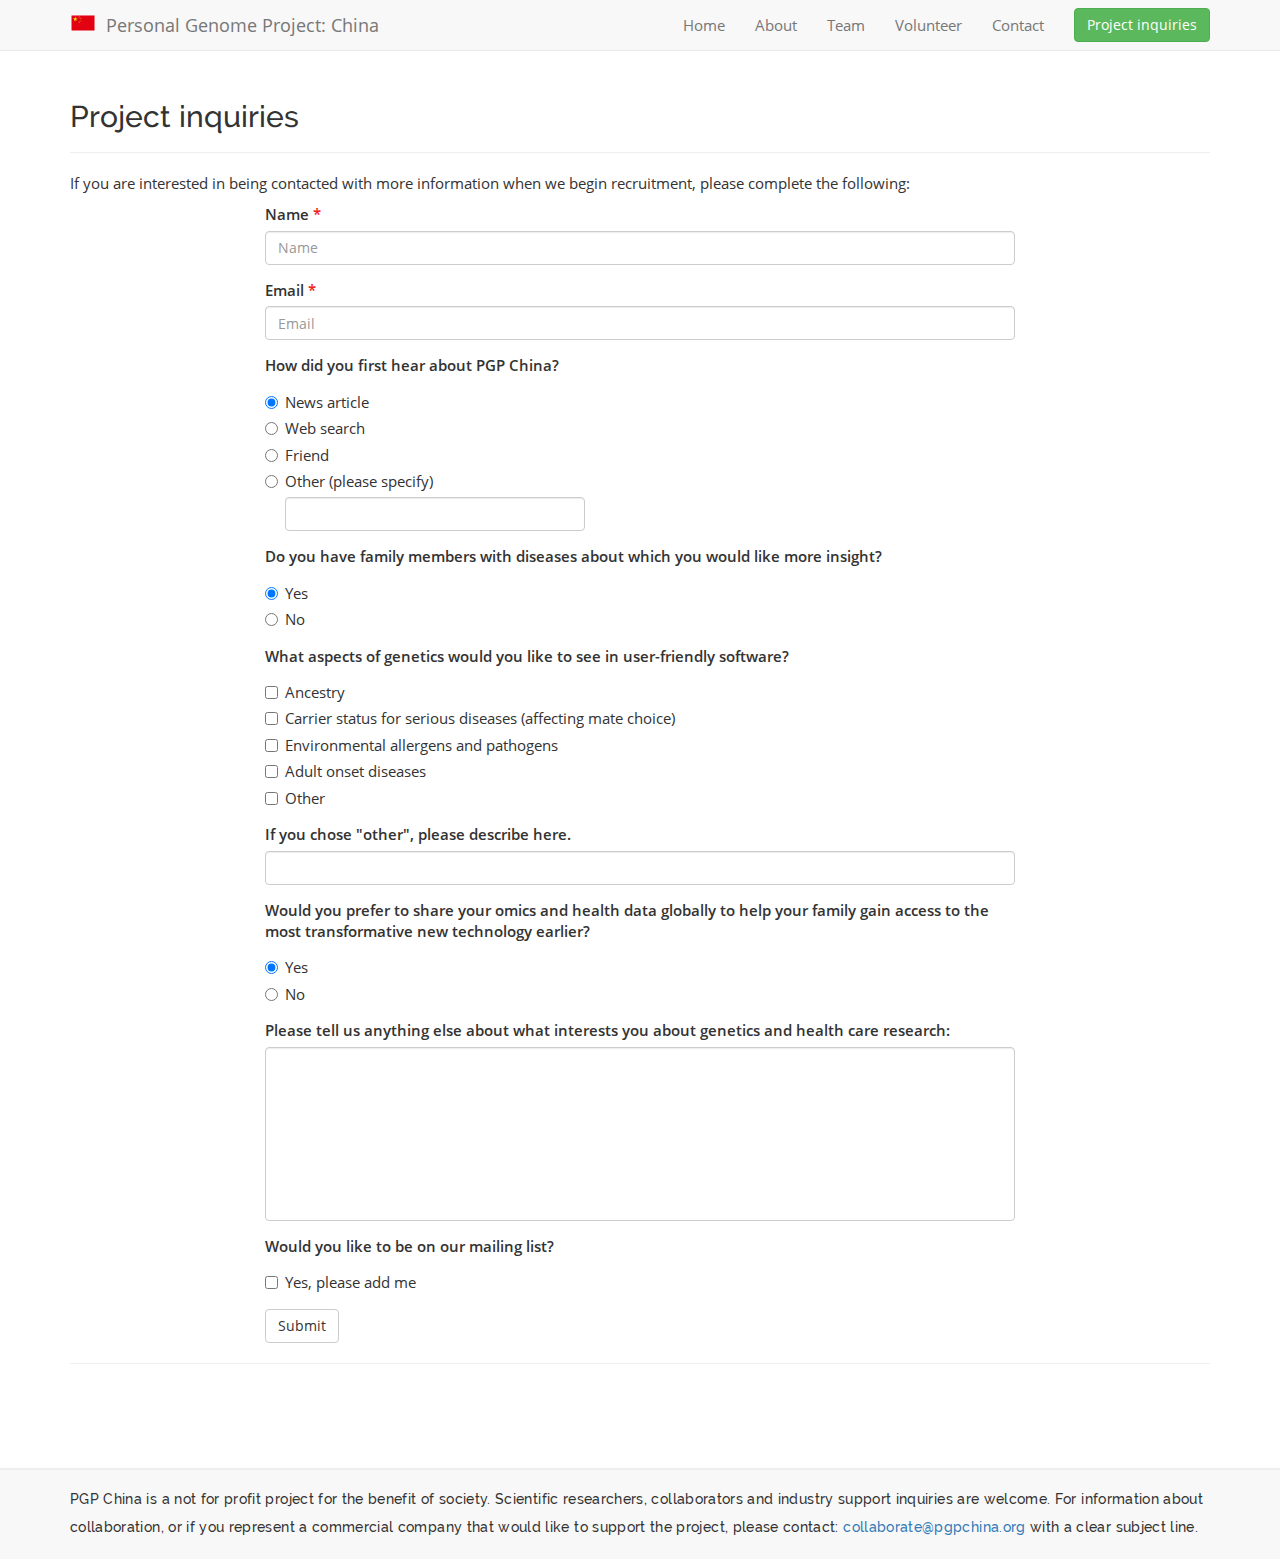
<file: project-inquiries.html>
<!doctype html>
<html lang="en">

<head>
  <meta charset="utf-8">
  <title>Personal Genome Project: United Kingdom</title>
  <meta name="viewport" content="width=device-width, initial-scale=1.0">
  <meta name="description" content="">
  <meta name="author" content="PersonalGenomes.org.uk">
  <!-- Styles -->
  <link href="css/fonts.css" rel="stylesheet">
  <link href="css/bootstrap.min.css" rel="stylesheet">
  <link rel='stylesheet' href='css/local.min.css'/>
  <!-- HTML5 shim, for IE6-8 support of HTML5 elements -->
  <!--[if lt IE 9]>
       <script src="js/html5shiv.min.js"></script>
      <![endif]-->
  <link href="img/favicon.ico" rel="shortcut icon" type="image/vnd.microsoft.icon">
</head>

<body>
  <nav class="navbar navbar-default navbar-fixed-top">
    <div class="container">
      <div class="navbar-header">
        <button type="button" class="navbar-toggle collapsed" data-toggle="collapse" data-target="#bs-example-navbar-collapse-1" aria-expanded="false">
          <span class="sr-only">Toggle navigation</span>
          <span class="icon-bar"></span>
          <span class="icon-bar"></span>
          <span class="icon-bar"></span>
        </button>
        <div class="navbar-header">
          <a class="navbar-brand" href="/">
            <img alt="Brand" class="pull-left" src="img/cn-flag.jpg" style="max-height:16px;">&nbsp; Personal Genome Project: China
          </a>
        </div>
      </div>
      <div class="collapse navbar-collapse" id="bs-example-navbar-collapse-1">
        <ul class="nav navbar-nav navbar-right">
          <li><a href="index.html">Home</a></li>
          <li><a href="about.html">About</a></li>
          <li><a href="people.html">Team</a></li>
          <li><a href="sign-up.html">Volunteer</a></li>
          <li><a href="contact-us.html">Contact</a></li>
          <li>
            <p class="navbar-btn">
              <a href="http://pgpchina.biosino.org/pgp/project-inquiries.html" class="btn btn-success">Project inquiries</a>
            </p>
          </li>
        </ul>
      </div>
    </div>
  </nav>
  <div class="container">
    <div class="page-header">
      <h2>Project inquiries</h2>
    </div>
    <p >If you are interested in being contacted with more information when we begin recruitment, please complete the following:</p>
    <div class="row">
          <div class="col-md-offset-2 col-md-8">
              <form>
                <div class="form-group">
                  <label for="name">Name <span class="text-danger">*</span></label>
                  <input type="name" class="form-control" id="name" placeholder="Name">
                </div>
                <div class="form-group">
                  <label for="exampleInputEmail1">Email <span class="text-danger">*</span></label>
                  <input type="email" class="form-control" id="exampleInputEmail1" placeholder="Email">
                </div>
                <div class="form-group">
                  <label for="">How did you first hear about PGP China?</label>
                  <div class="radio">
                      <label>
                        <input type="radio" name="optionsRadios"  value="" checked>
                        News article
                      </label>
                    </div>
                    <div class="radio">
                      <label>
                        <input type="radio" name="optionsRadios"  value="">
                        Web search 
                      </label>
                    </div>
                    <div class="radio">
                      <label>
                        <input type="radio" name="optionsRadios"  value="">
                        Friend 
                      </label>
                    </div>
                    <div class="radio">
                      <label>
                        <input type="radio" name="optionsRadios"  value="">
                        Other (please specify)
                      </label>
                      <input type="name" class="form-control other" placeholder="">
                    </div>
                </div>
                <div class="form-group">
                  <label for="">Do you have family members with diseases about which you would like more insight?</label>
                  <div class="radio">
                      <label>
                        <input type="radio" name="optionsRadios1"  value="" checked>
                        Yes
                      </label>
                    </div>
                    <div class="radio">
                      <label>
                        <input type="radio" name="optionsRadios1"  value="">
                        No
                      </label>
                    </div>
                </div>
                <div class="form-group">
                  <label for="">What aspects of genetics would you like to see in user-friendly software?</label>
                  <div class="checkbox">
                    <label>
                      <input type="checkbox" value="">
                      Ancestry 
                    </label>
                  </div>
                  <div class="checkbox">
                    <label>
                      <input type="checkbox" value="">
                      Carrier status for serious diseases (affecting mate choice) 
                    </label>
                  </div>
                  <div class="checkbox">
                    <label>
                      <input type="checkbox" value="">
                      Environmental allergens and pathogens 
                    </label>
                  </div>
                  <div class="checkbox">
                    <label>
                      <input type="checkbox" value="">
                      Adult onset diseases 
                    </label>
                  </div>
                  <div class="checkbox">
                    <label>
                      <input type="checkbox" value="">
                      Other
                    </label>
                  </div>
                </div>
                <div class="form-group">
                  <label for="">If you chose "other", please describe here.</label>
                  <input type="" class="form-control"  placeholder="">
                </div>
                <div class="form-group">
                  <label for="">Would you prefer to share your omics and health data globally to help your family gain access to the most transformative new technology earlier?</label>
                  <div class="radio">
                      <label>
                        <input type="radio" name="optionsRadios2"  value="" checked>
                        Yes
                      </label>
                    </div>
                    <div class="radio">
                      <label>
                        <input type="radio" name="optionsRadios2"  value="">
                        No
                      </label>
                    </div>
                </div>
                <div class="form-group">
                  <label for="">Please tell us anything else about what interests you about genetics and health care research:</label>
                  <textarea class="form-control" rows="8" style="resize: none;"></textarea>
                </div>
               
                <div class="form-group">
                  <label for="">Would you like to be on our mailing list?</label>
                  <div class="checkbox">
                    <label>
                      <input type="checkbox" value="">
                      Yes, please add me 
                    </label>
                  </div>
                </div>

                <a href="#myModal" data-toggle="modal" class="btn btn-default">Submit</a>
              </form>
          </div>
    </div>  
    
    <hr>
    
  </div>
  <div class="footer">
    <div class="wrapper">
      <div class="container">

      <h5>PGP China is a not for profit project for the benefit of
      society. Scientific researchers, collaborators and industry
      support inquiries are welcome.

      For information about collaboration, or if you represent a
      commercial company that would like to support the project,
      please contact: <a href="jcwang@fudan.edu.cn">collaborate@pgpchina.org</a> with a clear subject
      line.</h5>

      </div>
    </div>
  </div>

  <!-- Modal -->
<div class="modal fade" id="myModal" tabindex="-1" role="dialog" aria-labelledby="myModalLabel">
  <div class="modal-dialog modal-sm" role="document">
    <div class="modal-content">
      
      <div class="modal-body">
        <h3 class="text-success text-center"><span class="glyphicon glyphicon-ok" aria-hidden="true"></span> Fill in success</h3>
      </div>
      
    </div>
  </div>
</div>
  <!-- JS placed at the end of the document so the pages load faster -->
  <script src="js/jquery-latest.min.js"></script>
  <script src="js/bootstrap.min.js"></script>
  <script type="text/javascript">
    setTimeout(function(){$("#myModal").modal("hide")},2000);
  </script>
</body>

</html>
</file>
<file: backup/css/style.css>
@import url('../font/baskerville/loader.css');

.container.banner {
    padding-top: 3em;
    padding-left: 6em;
    width: 100%;
    margin-bottom: 3em;
    background: linear-gradient(0deg, white, red 10%) no-repeat;
}


.logo {
    width: 150px;
    height: 150px;
    margin-right: 1em;
    margin-top: .26em;
}

.title {
    color: white;
    font-family: "libre_baskervilleitalic", serif;
    font-style: italic;
    font-size: 85px;
    line-height: 1;
    margin-bottom: 1em;
}

.title .sub {
    margin-top: -.3em;
    font-size: .45em;
}

.title .sub-china {
    font-family: "libre_baskervilleregular", serif;
    margin-top: .2em;
    font-size: .40em;
    font-style: normal;
}

.gold {
    background-image: -webkit-gradient( linear, left top, left bottom,
    color-stop(0.0, #F6B500),
    color-stop(0.5, #ff2),
    color-stop(1, #fff) ); 
    background-image: gradient( linear, left top, left bottom,
    color-stop(0.0, #F6B500),
    color-stop(0.5, #ff2),
    color-stop(1, #fff) ); 
    color:transparent;
    -webkit-background-clip: text;
    background-clip: text;
}

.row h3 {
   margin-top: 1em;
}

.mugshot {
    margin-bottom: 1em;
}

.mugshot.li {
    height: 200px;
    width: 217px;
}

.mugshot.chou {
    height: 200px;
    width: 167px;
}

.button-row {
    margin-top: 5em;
}

footer {
    padding-top: 1em;
    padding-bottom: 1em;
    background-color: #EEE;
    }
</file>
<file: css/fonts.css>
/* cyrillic-ext */
@font-face {
  font-family: 'Open Sans';
  font-style: normal;
  font-weight: 300;
  src: local('Open Sans Light'), local('OpenSans-Light'), url(../fonts/DXI1ORHCpsQm3Vp6mXoaTa-j2U0lmluP9RWlSytm3ho.woff2) format('woff2');
  unicode-range: U+0460-052F, U+20B4, U+2DE0-2DFF, U+A640-A69F;
}
/* cyrillic */
@font-face {
  font-family: 'Open Sans';
  font-style: normal;
  font-weight: 300;
  src: local('Open Sans Light'), local('OpenSans-Light'), url(../fonts/DXI1ORHCpsQm3Vp6mXoaTZX5f-9o1vgP2EXwfjgl7AY.woff2) format('woff2');
  unicode-range: U+0400-045F, U+0490-0491, U+04B0-04B1, U+2116;
}
/* greek-ext */
@font-face {
  font-family: 'Open Sans';
  font-style: normal;
  font-weight: 300;
  src: local('Open Sans Light'), local('OpenSans-Light'), url(../fonts/DXI1ORHCpsQm3Vp6mXoaTRWV49_lSm1NYrwo-zkhivY.woff2) format('woff2');
  unicode-range: U+1F00-1FFF;
}
/* greek */
@font-face {
  font-family: 'Open Sans';
  font-style: normal;
  font-weight: 300;
  src: local('Open Sans Light'), local('OpenSans-Light'), url(../fonts/DXI1ORHCpsQm3Vp6mXoaTaaRobkAwv3vxw3jMhVENGA.woff2) format('woff2');
  unicode-range: U+0370-03FF;
}
/* vietnamese */
@font-face {
  font-family: 'Open Sans';
  font-style: normal;
  font-weight: 300;
  src: local('Open Sans Light'), local('OpenSans-Light'), url(../fonts/DXI1ORHCpsQm3Vp6mXoaTf8zf_FOSsgRmwsS7Aa9k2w.woff2) format('woff2');
  unicode-range: U+0102-0103, U+1EA0-1EF9, U+20AB;
}
/* latin-ext */
@font-face {
  font-family: 'Open Sans';
  font-style: normal;
  font-weight: 300;
  src: local('Open Sans Light'), local('OpenSans-Light'), url(../fonts/DXI1ORHCpsQm3Vp6mXoaTT0LW-43aMEzIO6XUTLjad8.woff2) format('woff2');
  unicode-range: U+0100-024F, U+1E00-1EFF, U+20A0-20AB, U+20AD-20CF, U+2C60-2C7F, U+A720-A7FF;
}
/* latin */
@font-face {
  font-family: 'Open Sans';
  font-style: normal;
  font-weight: 300;
  src: local('Open Sans Light'), local('OpenSans-Light'), url(../fonts/DXI1ORHCpsQm3Vp6mXoaTegdm0LZdjqr5-oayXSOefg.woff2) format('woff2');
  unicode-range: U+0000-00FF, U+0131, U+0152-0153, U+02C6, U+02DA, U+02DC, U+2000-206F, U+2074, U+20AC, U+2212, U+2215;
}
/* cyrillic-ext */
@font-face {
  font-family: 'Open Sans';
  font-style: normal;
  font-weight: 400;
  src: local('Open Sans Regular'), local('OpenSans-Regular'), url(../fonts/K88pR3goAWT7BTt32Z01mxJtnKITppOI_IvcXXDNrsc.woff2) format('woff2');
  unicode-range: U+0460-052F, U+20B4, U+2DE0-2DFF, U+A640-A69F;
}
/* cyrillic */
@font-face {
  font-family: 'Open Sans';
  font-style: normal;
  font-weight: 400;
  src: local('Open Sans Regular'), local('OpenSans-Regular'), url(../fonts/RjgO7rYTmqiVp7vzi-Q5URJtnKITppOI_IvcXXDNrsc.woff2) format('woff2');
  unicode-range: U+0400-045F, U+0490-0491, U+04B0-04B1, U+2116;
}
/* greek-ext */
@font-face {
  font-family: 'Open Sans';
  font-style: normal;
  font-weight: 400;
  src: local('Open Sans Regular'), local('OpenSans-Regular'), url(../fonts/LWCjsQkB6EMdfHrEVqA1KRJtnKITppOI_IvcXXDNrsc.woff2) format('woff2');
  unicode-range: U+1F00-1FFF;
}
/* greek */
@font-face {
  font-family: 'Open Sans';
  font-style: normal;
  font-weight: 400;
  src: local('Open Sans Regular'), local('OpenSans-Regular'), url(../fonts/xozscpT2726on7jbcb_pAhJtnKITppOI_IvcXXDNrsc.woff2) format('woff2');
  unicode-range: U+0370-03FF;
}
/* vietnamese */
@font-face {
  font-family: 'Open Sans';
  font-style: normal;
  font-weight: 400;
  src: local('Open Sans Regular'), local('OpenSans-Regular'), url(../fonts/59ZRklaO5bWGqF5A9baEERJtnKITppOI_IvcXXDNrsc.woff2) format('woff2');
  unicode-range: U+0102-0103, U+1EA0-1EF9, U+20AB;
}
/* latin-ext */
@font-face {
  font-family: 'Open Sans';
  font-style: normal;
  font-weight: 400;
  src: local('Open Sans Regular'), local('OpenSans-Regular'), url(../fonts/u-WUoqrET9fUeobQW7jkRRJtnKITppOI_IvcXXDNrsc.woff2) format('woff2');
  unicode-range: U+0100-024F, U+1E00-1EFF, U+20A0-20AB, U+20AD-20CF, U+2C60-2C7F, U+A720-A7FF;
}
/* latin */
@font-face {
  font-family: 'Open Sans';
  font-style: normal;
  font-weight: 400;
  src: local('Open Sans Regular'), local('OpenSans-Regular'), url(../fonts/cJZKeOuBrn4kERxqtaUH3VtXRa8TVwTICgirnJhmVJw.woff2) format('woff2');
  unicode-range: U+0000-00FF, U+0131, U+0152-0153, U+02C6, U+02DA, U+02DC, U+2000-206F, U+2074, U+20AC, U+2212, U+2215;
}
/* cyrillic-ext */
@font-face {
  font-family: 'Open Sans';
  font-style: normal;
  font-weight: 600;
  src: local('Open Sans SemiBold'), local('OpenSans-SemiBold'), url(../fonts/MTP_ySUJH_bn48VBG8sNSq-j2U0lmluP9RWlSytm3ho.woff2) format('woff2');
  unicode-range: U+0460-052F, U+20B4, U+2DE0-2DFF, U+A640-A69F;
}
/* cyrillic */
@font-face {
  font-family: 'Open Sans';
  font-style: normal;
  font-weight: 600;
  src: local('Open Sans SemiBold'), local('OpenSans-SemiBold'), url(../fonts/MTP_ySUJH_bn48VBG8sNSpX5f-9o1vgP2EXwfjgl7AY.woff2) format('woff2');
  unicode-range: U+0400-045F, U+0490-0491, U+04B0-04B1, U+2116;
}
/* greek-ext */
@font-face {
  font-family: 'Open Sans';
  font-style: normal;
  font-weight: 600;
  src: local('Open Sans SemiBold'), local('OpenSans-SemiBold'), url(../fonts/MTP_ySUJH_bn48VBG8sNShWV49_lSm1NYrwo-zkhivY.woff2) format('woff2');
  unicode-range: U+1F00-1FFF;
}
/* greek */
@font-face {
  font-family: 'Open Sans';
  font-style: normal;
  font-weight: 600;
  src: local('Open Sans SemiBold'), local('OpenSans-SemiBold'), url(../fonts/MTP_ySUJH_bn48VBG8sNSqaRobkAwv3vxw3jMhVENGA.woff2) format('woff2');
  unicode-range: U+0370-03FF;
}
/* vietnamese */
@font-face {
  font-family: 'Open Sans';
  font-style: normal;
  font-weight: 600;
  src: local('Open Sans SemiBold'), local('OpenSans-SemiBold'), url(../fonts/MTP_ySUJH_bn48VBG8sNSv8zf_FOSsgRmwsS7Aa9k2w.woff2) format('woff2');
  unicode-range: U+0102-0103, U+1EA0-1EF9, U+20AB;
}
/* latin-ext */
@font-face {
  font-family: 'Open Sans';
  font-style: normal;
  font-weight: 600;
  src: local('Open Sans SemiBold'), local('OpenSans-SemiBold'), url(../fonts/MTP_ySUJH_bn48VBG8sNSj0LW-43aMEzIO6XUTLjad8.woff2) format('woff2');
  unicode-range: U+0100-024F, U+1E00-1EFF, U+20A0-20AB, U+20AD-20CF, U+2C60-2C7F, U+A720-A7FF;
}
/* latin */
@font-face {
  font-family: 'Open Sans';
  font-style: normal;
  font-weight: 600;
  src: local('Open Sans SemiBold'), local('OpenSans-SemiBold'), url(../fonts/MTP_ySUJH_bn48VBG8sNSugdm0LZdjqr5-oayXSOefg.woff2) format('woff2');
  unicode-range: U+0000-00FF, U+0131, U+0152-0153, U+02C6, U+02DA, U+02DC, U+2000-206F, U+2074, U+20AC, U+2212, U+2215;
}
/* latin-ext */
@font-face {
  font-family: 'Raleway';
  font-style: normal;
  font-weight: 400;
  src: local('Raleway'), local('Raleway-Regular'), url(../fonts/yQiAaD56cjx1AooMTSghGfY6323mHUZFJMgTvxaG2iE.woff2) format('woff2');
  unicode-range: U+0100-024F, U+1E00-1EFF, U+20A0-20AB, U+20AD-20CF, U+2C60-2C7F, U+A720-A7FF;
}
/* latin */
@font-face {
  font-family: 'Raleway';
  font-style: normal;
  font-weight: 400;
  src: local('Raleway'), local('Raleway-Regular'), url(../fonts/0dTEPzkLWceF7z0koJaX1A.woff2) format('woff2');
  unicode-range: U+0000-00FF, U+0131, U+0152-0153, U+02C6, U+02DA, U+02DC, U+2000-206F, U+2074, U+20AC, U+2212, U+2215;
}
/* latin-ext */
@font-face {
  font-family: 'Raleway';
  font-style: normal;
  font-weight: 500;
  src: local('Raleway Medium'), local('Raleway-Medium'), url(../fonts/Li18TEFObx_yGdzKDoI_ciEAvth_LlrfE80CYdSH47w.woff2) format('woff2');
  unicode-range: U+0100-024F, U+1E00-1EFF, U+20A0-20AB, U+20AD-20CF, U+2C60-2C7F, U+A720-A7FF;
}
/* latin */
@font-face {
  font-family: 'Raleway';
  font-style: normal;
  font-weight: 500;
  src: local('Raleway Medium'), local('Raleway-Medium'), url(../fonts/CcKI4k9un7TZVWzRVT-T8_k_vArhqVIZ0nv9q090hN8.woff2) format('woff2');
  unicode-range: U+0000-00FF, U+0131, U+0152-0153, U+02C6, U+02DA, U+02DC, U+2000-206F, U+2074, U+20AC, U+2212, U+2215;
}
</file>
<file: css/local.min.css>
@font-face{font-family:PersonalGenomesOrgIcons;src:url(../fonts/PersonalGenomesOrgIcons.eot);src:url(../fonts/PersonalGenomesOrgIcons.eot) format('embedded-opentype'),url(../fonts/PersonalGenomesOrgIcons.woff) format('woff'),url(../fonts/PersonalGenomesOrgIcons-2.ttf) format('truetype'),url(../fonts/PersonalGenomesOrgIcons.svg) format('svg');font-weight:400;font-style:normal}.pgorg-icon{display:inline-block;font-family:PersonalGenomesOrgIcons;font-style:normal;font-weight:400;line-height:1;-webkit-font-smoothing:antialiased;-moz-osx-font-smoothing:grayscale}.pgorg-icon-translation:before{content:"T"}html{position:relative;min-height:100%}body{margin-bottom:175px}body>.container{margin-top:60px}.footer{background-color: #f8f8f8;font-family:Raleway;position:absolute;bottom:0;width:100%;margin-top:75px;padding-bottom:10px;}.footer .wrapper{border-top:2px solid #eee}.footer h5{margin:15px 0 8px;line-height:2;letter-spacing:.025em;}.jumbotron{margin-top:40px}#home-page .jumbotron .h1,.jumbotron h1{font-size:5rem;font-weight:400}#home-page .jumbotron p{font-weight:300;font-size:1.9rem}.jumbotron p{font-weight:400;font-size:1.7rem}.jumbotron li{font-size:1.7rem}body{font-family:"Open Sans","Helvetica Neue",Helvetica,Arial,sans-serif;font-size:1.5rem}.h1,.h2,.h3,.h4,.h5,.h6,h1,h2,h3,h4,h5,h6{font-family:Raleway,"Helvetica Neue",Helvetica,Arial,sans-serif}@media (max-width:767px){.footer{margin-left:- px;margin-right:-20px;padding-left:20px;padding-right:20px}}.bio{margin-bottom:20px}.bio h4,.bio h5,.bio p{margin:12px}.bio h5{font-weight:400}.bio img{margin:12px}@media (max-width:992px){.navbar-header{float:none}.navbar-left,.navbar-right{float:none!important}.navbar-toggle{display:block}.navbar-collapse{border-top:1px solid transparent;box-shadow:inset 0 1px 0 rgba(255,255,255,.1)}.navbar-fixed-top{top:0;border-width:0 0 1px}.navbar-collapse.collapse{display:none!important}.navbar-nav{float:none!important;m.argin-top:7.5px}.navbar-nav>li{float:none}.navbar-nav>li>a{padding-top:10px;padding-bottom:10px}.collapse.in{display:block!important}}.nav>li>p{padding:0 15px}.give_now_wrapper{margin-left:auto;margin-bottom:0}.give_now_text{margin-top:12px;margin-right:10px}.give_now_text p{font-weight:600;color:#dd2000;text-align:center}.give_now_btn{background-color:#ff4217;width:100%;float:none!important}.give_now_btn a{text-decoration:none}.give_now_btn a h1{color:#fff;font-size:2em;font-weight:500;padding:0;margin:5px 0}.give_now_btn a p{color:#fff;margin:0}@media (min-width:992px){.give_now_wrapper{float:right!important}.give_now_btn{float:right!important;width:inherit}.give_now_text{text-align:right;width:200px;float:left!important}}.info_table tr td:first-child{text-align:right;border-right:1px solid #d0d0d0}.info_table tr td:last-child{text-align:left}.info_table td{padding:5px 8px}.info_table{width:initial;background-color:transparent!important;padding-left:50px;margin-left:20px;margin-bottom:0}.info_table>tbody>tr>td,.info_table>tbody>tr>th,.info_table>tfoot>tr>td,.info_table>tfoot>tr>th,.info_table>thead>tr>td,.info_table>thead>tr>th{border-top:none}#table_wrapper .row{margin-left:0;margin-right:0}#table_wrapper .row .col-sm-12{padding-left:0;padding-right:0}.text-danger {color: #f1201c;}input.other{width:300px;margin:5px 0 0 20px;}
</file>
